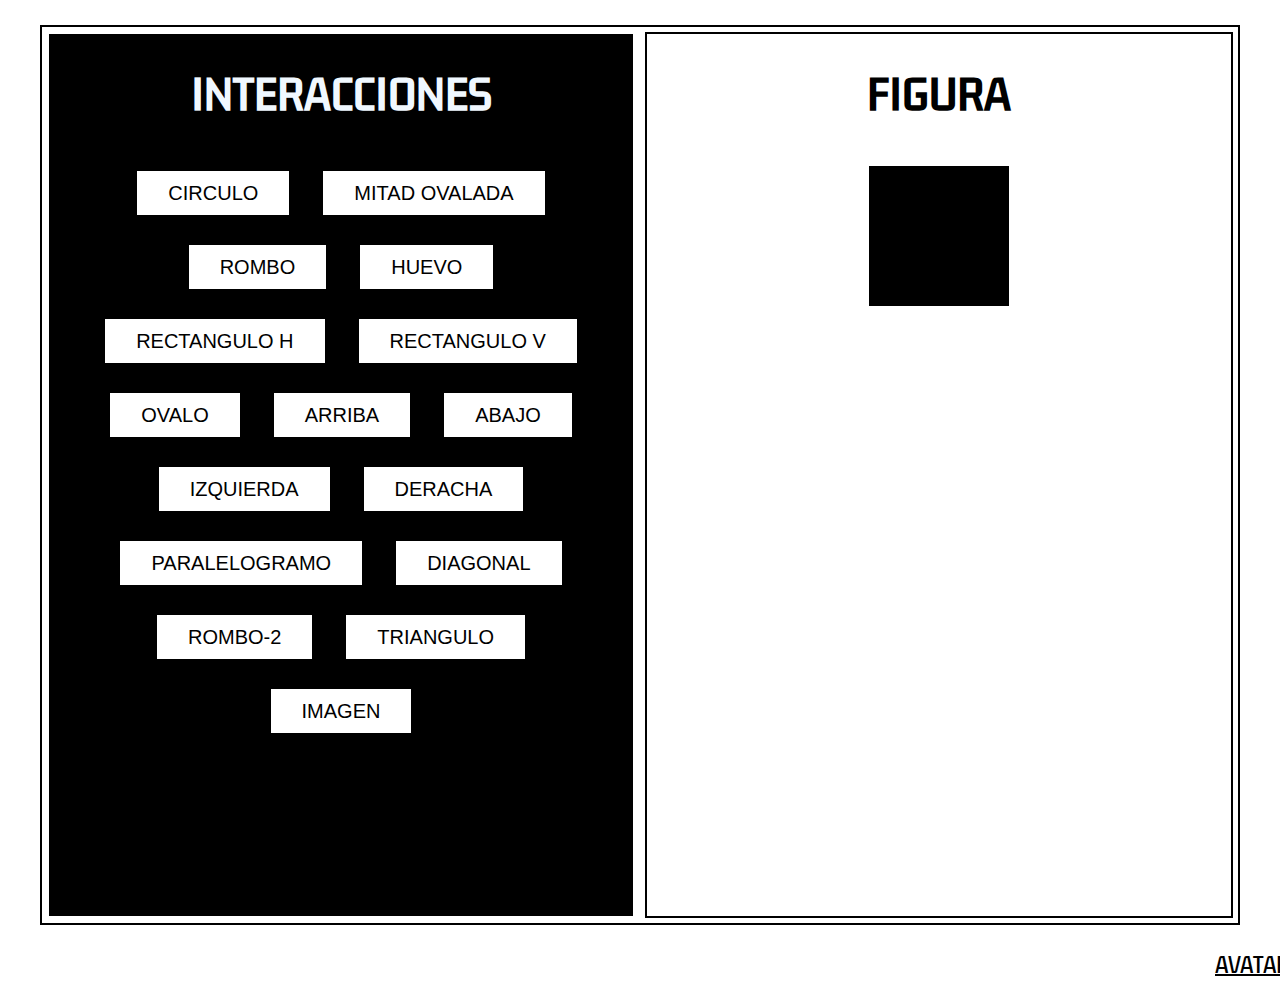
<file: index.html>
<!DOCTYPE html>
<html lang="es">
<head>
    <meta charset="UTF-8">
    <meta http-equiv="X-UA-Compatible" content="IE=edge">
    <meta name="viewport" content="width=device-width, initial-scale=1.0">
    <title>figurasGeometricas</title>
    <link rel="stylesheet" href="estilos/index.css">
    <link href="https://fonts.googleapis.com/css2?family=Kdam+Thmor+Pro&display=swap" rel="stylesheet">
</head>
<body>
    <section class="fila">
    <div class="contBotones">
        <h2>INTERACCIONES</h2>
        <button onclick="circulo()">CIRCULO</button>
        <button onclick="ovalh()">MITAD OVALADA</button>
        <button onclick="rombo()">ROMBO</button> 
        <button onclick="huevo()">HUEVO</button> 
        <button onclick="rH()">RECTANGULO H</button> 
        <button onclick="rV()">RECTANGULO V</button> 
        <button onclick="oval()">OVALO</button> 
        <button onclick="arriba()">ARRIBA</button> 
        <button onclick="abajo()">ABAJO</button> 
        <button onclick="iQ()">IZQUIERDA</button> 
        <button onclick="dC()">DERACHA</button> 
        <button onclick="paralelogramo()">PARALELOGRAMO</button> 
        <button onclick="diagonal()">DIAGONAL</button>
        <button onclick="rombo2()">ROMBO-2</button>
        <button onclick="tG()">TRIANGULO</button> 
        <button onclick="img()">IMAGEN</button>  
    </div>
    <div class="contFigura">
        <h2>FIGURA</h2>
        <div id="figura" ></div>
    </div>
    </section>
    <a class="btn-nav" href="index1.html">AVATAR</a>
    <script type="text/javascript" src="js/index.js">
</script>
</body>
</html>
</file>
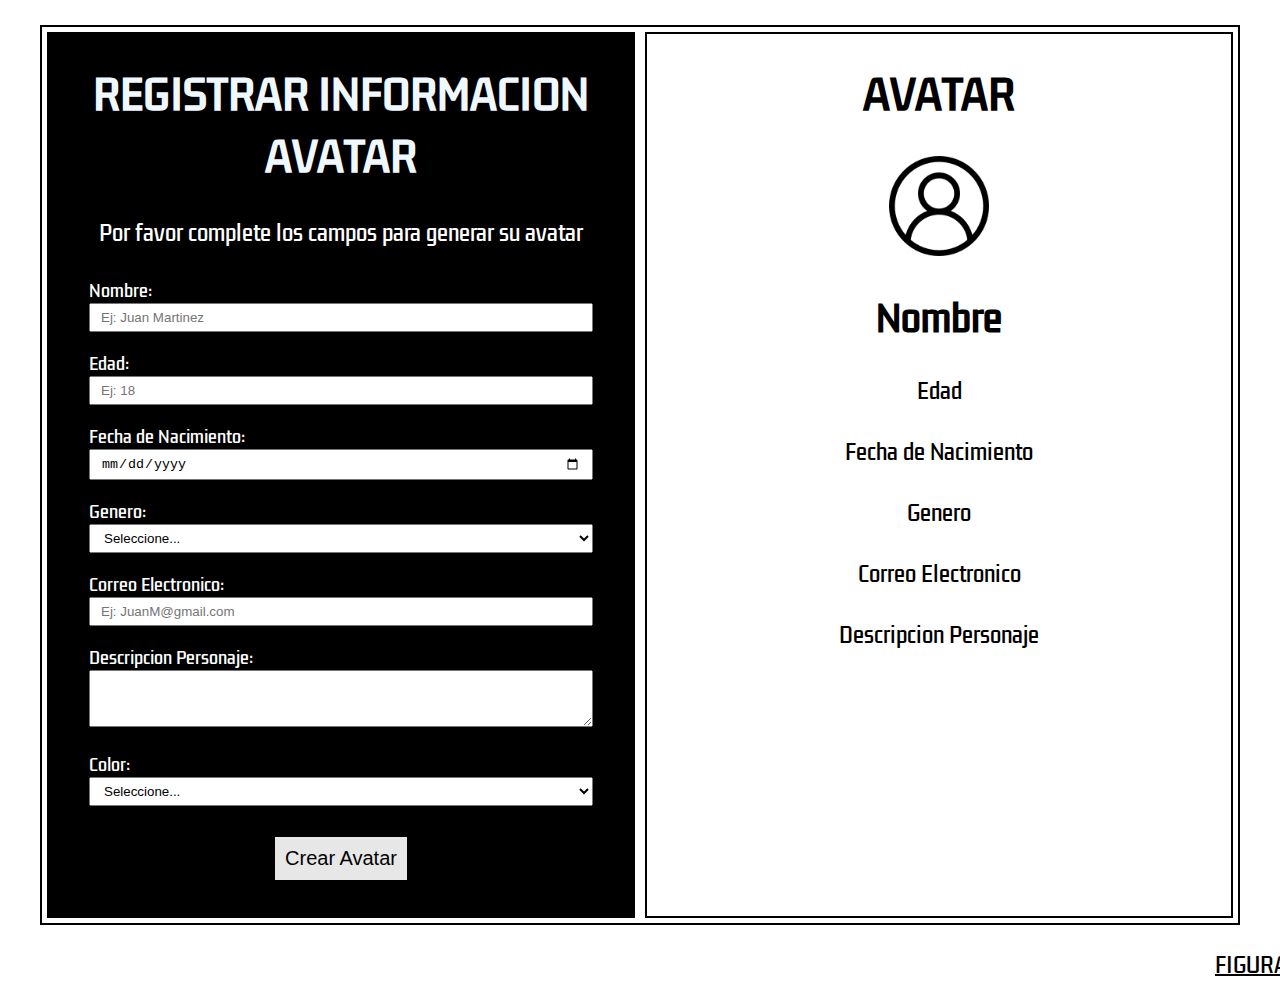
<file: index1.html>
<!DOCTYPE html>
<html lang="es">

<head>
    <meta charset="UTF-8">
    <meta http-equiv="X-UA-Compatible" content="IE=edge">
    <meta name="viewport" content="width=device-width, initial-scale=1.0">
    <title>Registro</title>
    <link rel="stylesheet" href="estilos/index.css">
    <link href="https://fonts.googleapis.com/css2?family=Kdam+Thmor+Pro&display=swap" rel="stylesheet">
</head>
<body id="contDatos">
    <section class="fila">
        <div class="contform">
            <h2>REGISTRAR INFORMACION AVATAR</h2>
            <p>Por favor complete los campos para generar su avatar</p>
            <form action="#">
                <div class="formGroup">
                    <label for="nombre">Nombre:</label>
                    <input type="text" id="nombre" placeholder="Ej: Juan Martinez" required>
                </div>
                <div class="formGroup">
                    <label for="edad">Edad:</label>
                    <input type="number" id="edad" placeholder="Ej: 18" required>
                </div>
                <div class="formGroup">
                    <label for="fecha">Fecha de Nacimiento:</label>
                    <input type="date" id="fecha" required>
                </div>
                <div class="formGroup">
                    <label for="genero">Genero:</label>
                    <select name="#" id="genero">
                        <option value="">Seleccione...</option>
                        <option value="Masculino">Masculino</option>
                        <option value="Femenino">Femenino</option>
                        <option value="Otros">Otros</option>
                    </select>
                </div>
                <div class="formGroup">
                    <label for="email">Correo Electronico:</label>
                    <input type="email" id="email" placeholder="Ej: JuanM@gmail.com" required>
                </div>
                <div class="formGroup">
                    <label for="descripcion">Descripcion Personaje:</label>
                    <textarea name="" id="descripcion" cols="30" rows="3"></textarea>
                </div>
                <div class="formGroup">
                    <label for="color">Color:</label>
                    <select name="#" id="color">
                        <option value="">Seleccione...</option>
                        <option value="Azul">Azul</option>
                        <option value="Rojo">Rojo</option>
                        <option value="Naranja">Naranja</option>
                    </select>
                </div>
            </form>
            <button onclick="capturarDatos ()">Crear Avatar</button>
        </div>
        <div class="contAvatar" id="contAvatar">
            <h2>AVATAR</h2>
            <img src="img/user.png" id="mFoto">
            <h3 id="mNombre">Nombre</h3>
            <p id="mEdad">Edad</p>
            <p id="mFecha">Fecha de Nacimiento</p>
            <p id="mGenero">Genero</p>
            <p id="mEmail">Correo Electronico</p>
            <p id="mDescripcion">Descripcion Personaje</p>
        </div>
    </section>
    <a class="btn-nav" href=index.html">FIGURAS</a>
    <script type="text/javascript" src="js/index.js"></script>
</body>

</html>

</html>
</file>
<file: estilos/index.css>
*{
    margin: 0;
    padding: 0;
    box-sizing: border-box;
}
body{
    font-family: 'Kdam Thmor Pro', sans-serif;
}
:root{
    --primary-color: #000000;
    --secondaty-color: rgb(255, 255, 255);
}
.fila{
    display: flex;
    width: 1200px;
    height: 900px;
    margin: 25px auto;
    border: 2px solid var(--primary-color);
}
.fila .contBotones{
    width: 50%;
    background: var(--primary-color);
    text-align: center;
    padding: 30px 20px;
    border: 2px solid #ffffff;
    margin: 5px;
}
.contBotones h2{
    color: aliceblue;
    font-size: 40px;
    margin-bottom: 30px;
}
.contBotones button{
    padding: 10px 30px;
    background: var(--secondaty-color);
    color: var(--primary-color);
    border: 1px solid #fff;
    border-bottom: 25px;
    margin: 15px;
    cursor: pointer;
}
.fila .contFigura{
    width: 50%;
    background: var(--secondaty-color);
    text-align: center;
    padding: 30px 20px;
    border: 2px solid #000000;
    margin: 5px;
}
.contFigura h2{
    color: rgb(0, 0, 0);
    font-size: 40px;
    margin-bottom: 30px;
}
.contFigura #figura{
    width: 140px;
    height: 140px;
    background: var(--primary-color);
    margin: 40px auto;
    transition: 1s;
}
.btn-nav{
    padding: 10px 1200px;
    margin: 15px;
    cursor: pointer;
    color: rgb(0, 0, 0);
    font-size: 20px;
}
#figura.circulo{
    border-radius: 50%;
}
#figura.ovalh {
    width: 250px;
    height: 100px;
    -moz-border-radius: 0 50% / 0 100%;
    -webkit-border-radius: 0 50% / 0 100%;
    border-radius: 0 50% / 0 100%;
    background: #000000;
}
#figura.rombo{
    transform: rotate(45deg);
}
#figura.huevo {
    width: 126px;
    height: 180px;
    background-color: #000000;
    -moz-border-radius: 50% 50% 50% 50% / 60% 60% 40% 40%;
    -webkit-border-radius: 50% 50% 50% 50% / 60% 60% 40% 40%;
    border-radius: 50% 50% 50% 50% / 60% 60% 40% 40%;
}
#figura.rH{
    width: 360px;
    height: 180px;
}
#figura.rV{
    width: 180px;
    height: 260px;
}
#figura.oval {
    width: 250px;
    height: 100px;
    -moz-border-radius: 50%;
    -webkit-border-radius: 50%;
    border-radius: 50%;
    background: #000000;
}
#figura.arriba{
transform: translateY(-100px);
}
#figura.abajo{
    transform: translateY(100px);
}
#figura.iQ{
    transform: translateX(-100px);
}
#figura.dC{
    transform: translateX(100px);
}
#figura.paralelogramo {
    width: 150px; 
    height: 100px; 
    background: #000000;
    -webkit-transform: skew(20deg);
    -moz-transform: skew(20deg);
    -ms-transform: skew(20deg);
    -o-transform: skew(20deg);
    transform: skew(20deg);
}
#figura.diagonal{
    transform: translate(130px, 80px);
}
#figura.rombo2 {
    width: 100px; 
    height: 100px; 
    background: #000000;
    -webkit-transform: rotate(45deg) skew(15deg, 15deg);
    -moz-transform: rotate(45deg) skew(15deg, 15deg);
    -ms-transform: rotate(45deg) skew(15deg, 15deg);
    -o-transform: rotate(45deg) skew(15deg, 15deg);
    transform: rotate(45deg) skew(15deg, 15deg);
}
#figura.tG {
    border-left: 100px solid var(--secondaty-color);
    border-top: 200px solid var(--primary-color);
    border-right: 100px solid var(--secondaty-color);
    transform: rotate(-180deg);
}
#figura.img {
    width: 280px;
    height: 280px;
    margin: 10px auto;
    background: url(../img/giphy.gif);
}
.fila .contform {
    width: 50%;
    background: var(--primary-color);
    text-align: center;
    padding: 30px 20px;
    border: 2px solid #000000;
    margin: 5px;
}
.contform h2 {
    color: aliceblue;
    font-size: 40px;
    margin-bottom: 30px;
    text-align: center;
}
.contform p{
    color: #ffffff;
    text-align: center;
}
.fila .contAvatar {
    width: 50%;
    background: var(--secondaty-color);
    text-align: center;
    padding: 30px 20px;
    border: 2px solid #000000;
    margin: 5px;
}
.contAvatar h2 {
    color: rgb(0, 0, 0);
    font-size: 40px;
    margin-bottom: 30px;
}
button{
    padding: 10px ;
    margin: 20px;
    background: rgb(231, 231, 231);
    border: 1px solid rgb(0, 0, 0);
    cursor: pointer;
    font-size: 20px;
    color: rgb(2, 2, 2);
    transition: 1s;
}
button:hover{
    background: rgb(0, 0, 0);
    color: rgb(255, 255, 255);
    padding: 15px;
    border: rgb(255, 255, 255);
    font-size: 25px;
}
.btn-nav{
    padding: 10px 1200px;
    margin: 15px;
    cursor: pointer;
    color: rgb(0, 0, 0);
    font-size: 20px;
}
.formGroup{
    color: #ffffff;
    padding: 10px 20px;
    text-align: left;

}
.formGroup label{
    display: block;
}
.formGroup input,
.formGroup select,
.formGroup textarea{
    width: 100%;
    padding: 5px 10px;
}
img{
    width: 100px;
}
h3{
    font-size: 35px;
    color: #000000;
    margin-top: 30px;
    margin-bottom:  20px;
}
p{
    font-size: 20px;
    color: #000000;
    margin-top: 30px;
    margin-bottom:  20px; 
}
#contAvatar.Azul {
    background: blue;
}
#contAvatar.Rojo {
    background: red;
}
#contAvatar.Naranja {
    background: orange;
}
</file>
